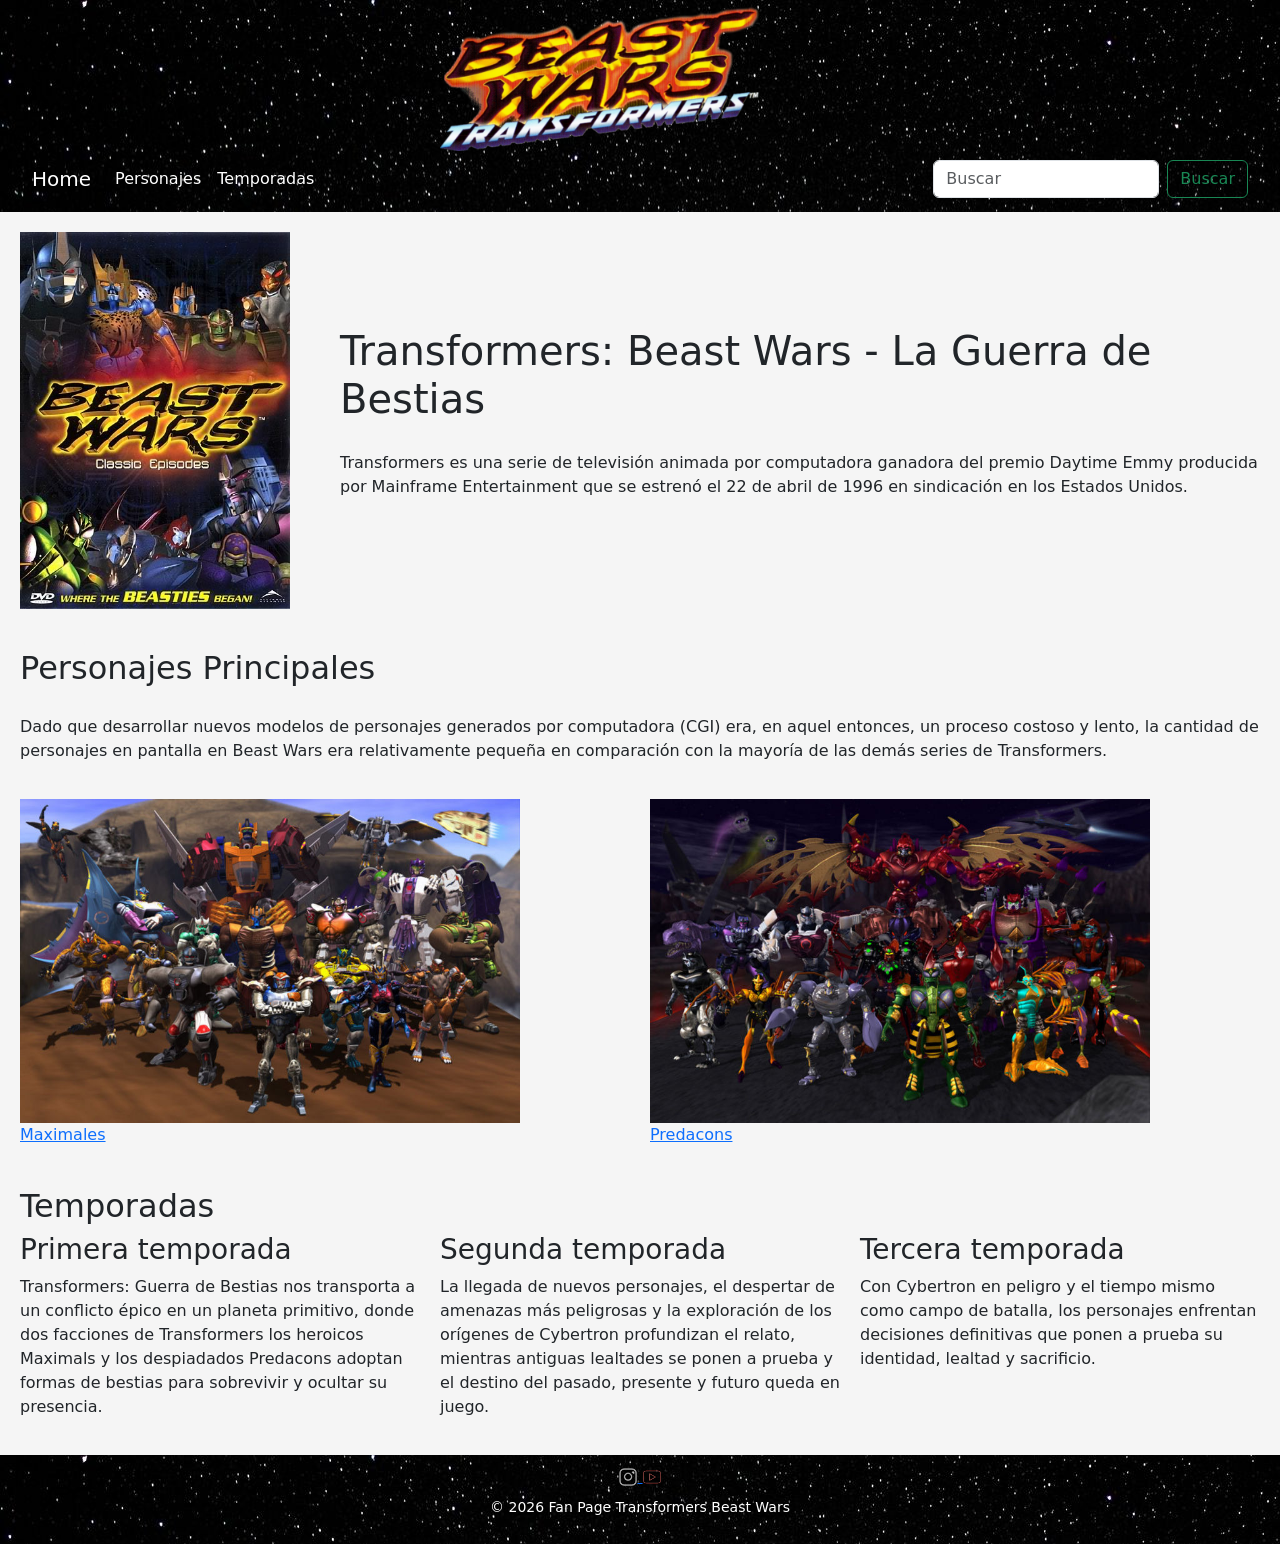
<file: index.html>
<html lang="en">
<head>
    <meta charset="UTF-8">
    <meta name="viewport" content="width=device-width, initial-scale=1.0">
    <title> Transformers BeastWars, Historia, Personaje y Temporadas</title>
    <meta name="descripcion" content="Descubre todo sobre Transformers: Beast Wars. Explora la guerra entre Maximales y Predacons, la historia de la serie y el resumen de sus tres temporadas.">
    <link rel="canonical" href="https://fanpagebeastwars-proyectoaru.free.nf/index.html"/>
    <link href="https://cdn.jsdelivr.net/npm/bootstrap@5.3.8/dist/css/bootstrap.min.css" rel="stylesheet" integrity="sha384-sRIl4kxILFvY47J16cr9ZwB07vP4J8+LH7qKQnuqkuIAvNWLzeN8tE5YBujZqJLB" crossorigin="anonymous">
    <link rel="stylesheet" href="./css/styles.css">
</head>
<body>
    <header>
        <!-- inicia banner principal -->

        <div>
            <a href="./index.html"><img src="./img/400px-BWTFcartoonlogo.png" alt="logo oficial de la serie Transformers BeastWars"></a>
        </div>
        
        <nav class="navbar navbar-expand-lg navbar-dark">
            <div class="container-fluid">
                <a class="navbar-brand text-white" href="#">Home</a>
                <button class="navbar-toggler" type="button" data-bs-toggle="collapse" data-bs-target="#navbarSupportedContent" aria-controls="navbarSupportedContent" aria-expanded="false" aria-label="Toggle navigation">
                    <span class="navbar-toggler-icon"></span>
                </button>
                <div class="collapse navbar-collapse" id="navbarSupportedContent">
                    <ul class="navbar-nav me-auto mb-2 mb-lg-0">
                        <li class="nav-item">
                            <a class="nav-link active text-white" aria-current="page" href="./pages/personajes.html">Personajes</a>
                        </li>
                        <li class="nav-item">
                            <a class="nav-link text-white" href="./pages/temporadas.html">Temporadas</a>
                        </li>
                    </ul>
                    <form class="d-flex" role="search">
                        <input class="form-control me-2" type="search" placeholder="Buscar" aria-label="Search"/>
                        <button class="btn btn-outline-success" type="submit">Buscar</button>
                    </form>
                </div>
            </div>
        </nav>

    </header>

    <main class="container-principal">

    <!-- seccion historia -->

        <section class="seccion-historia">
            <div>
                <img class="img-intro" src="./img/Alliance_Beast_Wars_Vol1_DVD.jpg" alt="Portada del DVD de Transformers BeastWars Guerra de Bestias">
                <div>
                    <h1>Transformers: Beast Wars - La Guerra de Bestias</h1>
                    <p>Transformers es una serie de televisión animada por computadora ganadora del premio Daytime Emmy producida por Mainframe Entertainment que se estrenó el 22 de abril de 1996 en sindicación en los Estados Unidos. </p>
                </div>
            </div>
        </section>

    <!-- seccion personajes -->

        <section class="seccion-personajes">
            <h2>Personajes Principales</h2>
            <p>Dado que desarrollar nuevos modelos de personajes generados por computadora (CGI) era, en aquel entonces, un proceso costoso y lento, la cantidad de personajes en pantalla en Beast Wars era relativamente pequeña en comparación con la mayoría de las demás series de Transformers.</p>
            
            <div> 
                <div>
                    <a href="./pages/personajes.html"><img class="faccion" src="./img/800px-BW_Maximals.jpg" alt="emblema y equipo Maximal">Maximales</a>
                </div>
                <div>
                    <a href="./pages/personajes.html"><img class="faccion" src="./img/800px-BW_Predacons.jpg" alt="emblema y equipo Predacon">Predacons</a>
                </div>
            </div>
        </section>

    <!-- seccion temporadas -->

        <section class="seccion-temporadas">
            <h2>Temporadas</h2>
            <div class="grid-temporadas">
                <article>
                    <h3>Primera temporada</h3>
                    <p> Transformers: Guerra de Bestias nos transporta a un conflicto épico en un planeta primitivo, donde dos facciones de Transformers los heroicos Maximals y los despiadados Predacons adoptan formas de bestias para sobrevivir y ocultar su presencia.</p>
                </article>
                <article>
                    <h3>Segunda temporada</h3>
                    <p> La llegada de nuevos personajes, el despertar de amenazas más peligrosas y la exploración de los orígenes de Cybertron profundizan el relato, mientras antiguas lealtades se ponen a prueba y el destino del pasado, presente y futuro queda en juego.</p>
                </article>
                <article>
                    <h3>Tercera temporada</h3>
                    <p> Con Cybertron en peligro y el tiempo mismo como campo de batalla, los personajes enfrentan decisiones definitivas que ponen a prueba su identidad, lealtad y sacrificio.</p>
                </article>
            </div>
        </section>
    </main>
    <footer>

        <!--inicio redes-sociales -->

        <a  href="" >
            <img class="redes-sociales" src="./img/insta-lineablanca..ico" alt="Instagram">
        </a>

        <a  href="">
            <img class="redes-sociales" src="./img/yt-linea-roja.ico" alt="Youtube">
        </a>
        <p class="mt-2"><small>&copy; 2026 Fan Page Transformers Beast Wars</small></p>
    </footer>
    </footer>
    <!-- js -->
    <script src="https://cdn.jsdelivr.net/npm/bootstrap@5.3.8/dist/js/bootstrap.bundle.min.js" integrity="sha384-FKyoEForCGlyvwx9Hj09JcYn3nv7wiPVlz7YYwJrWVcXK/BmnVDxM+D2scQbITxI" crossorigin="anonymous"></script>
</body>
</html>
</file>
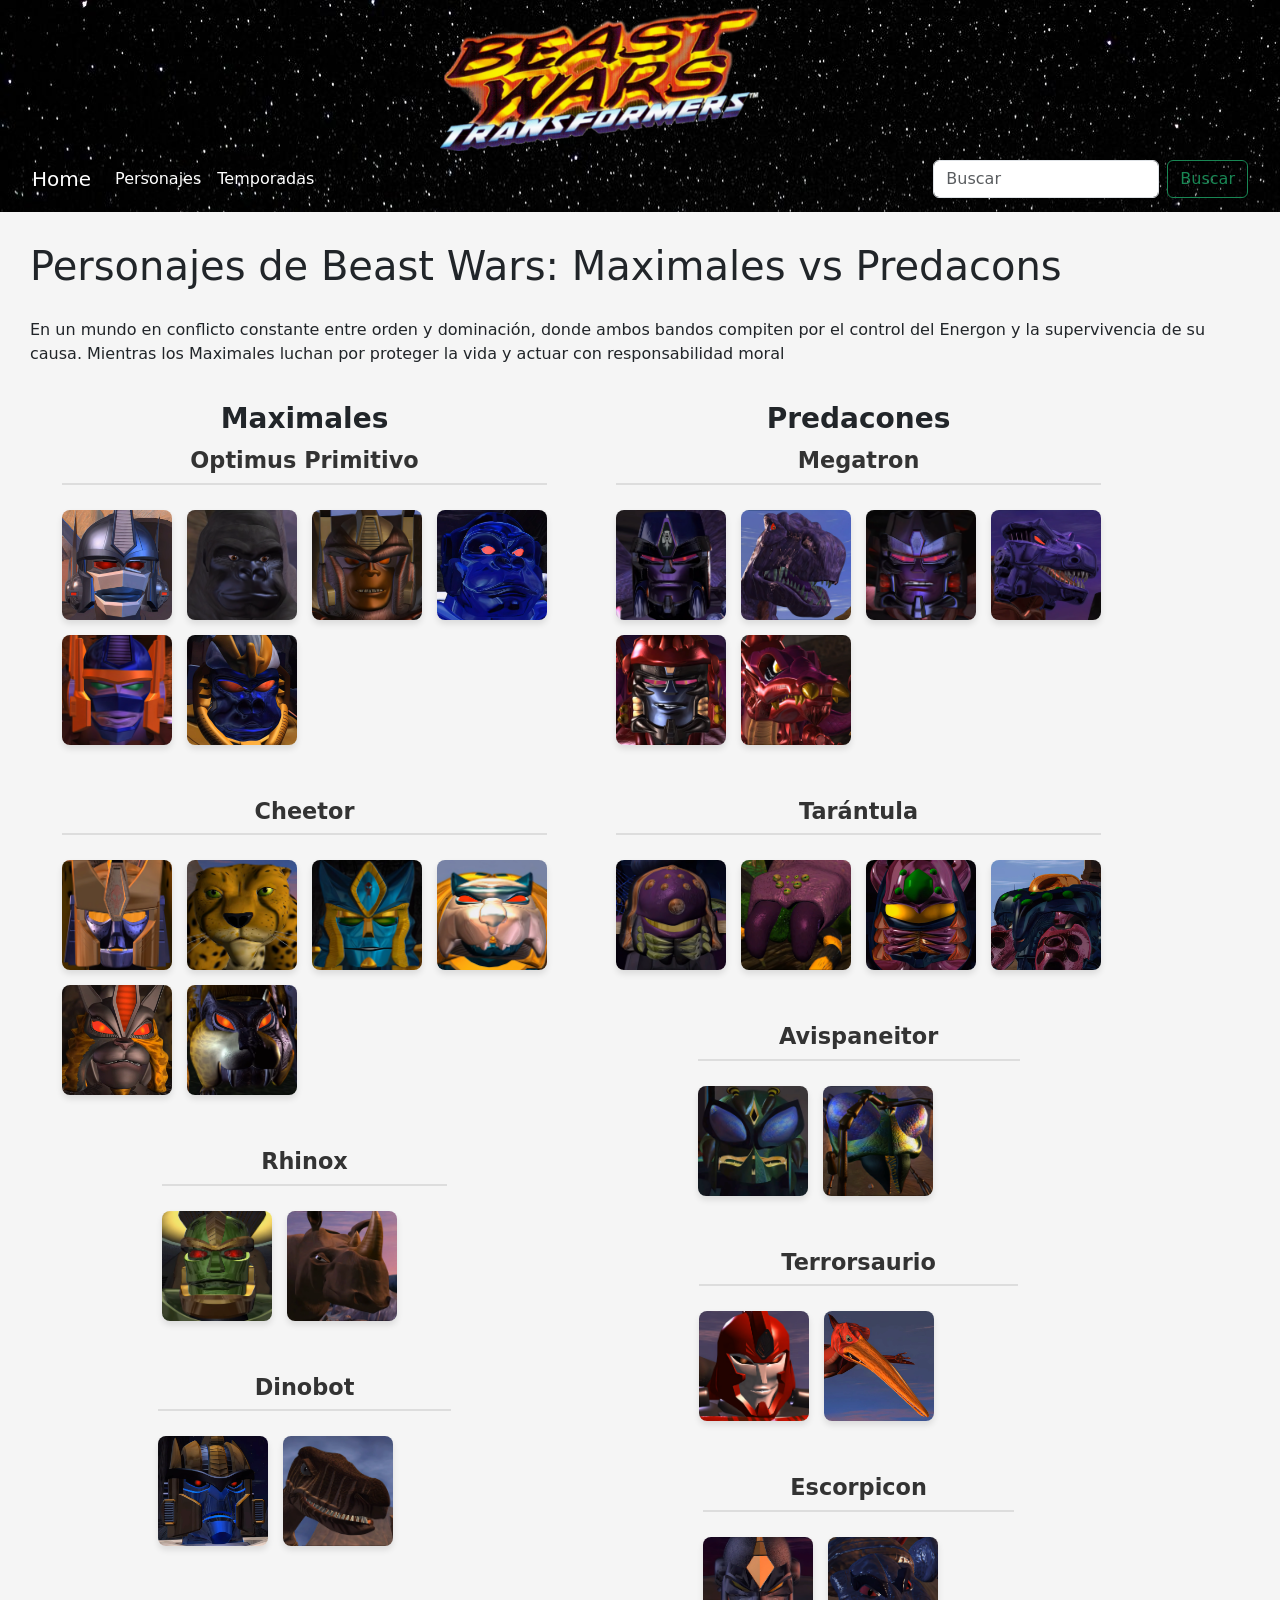
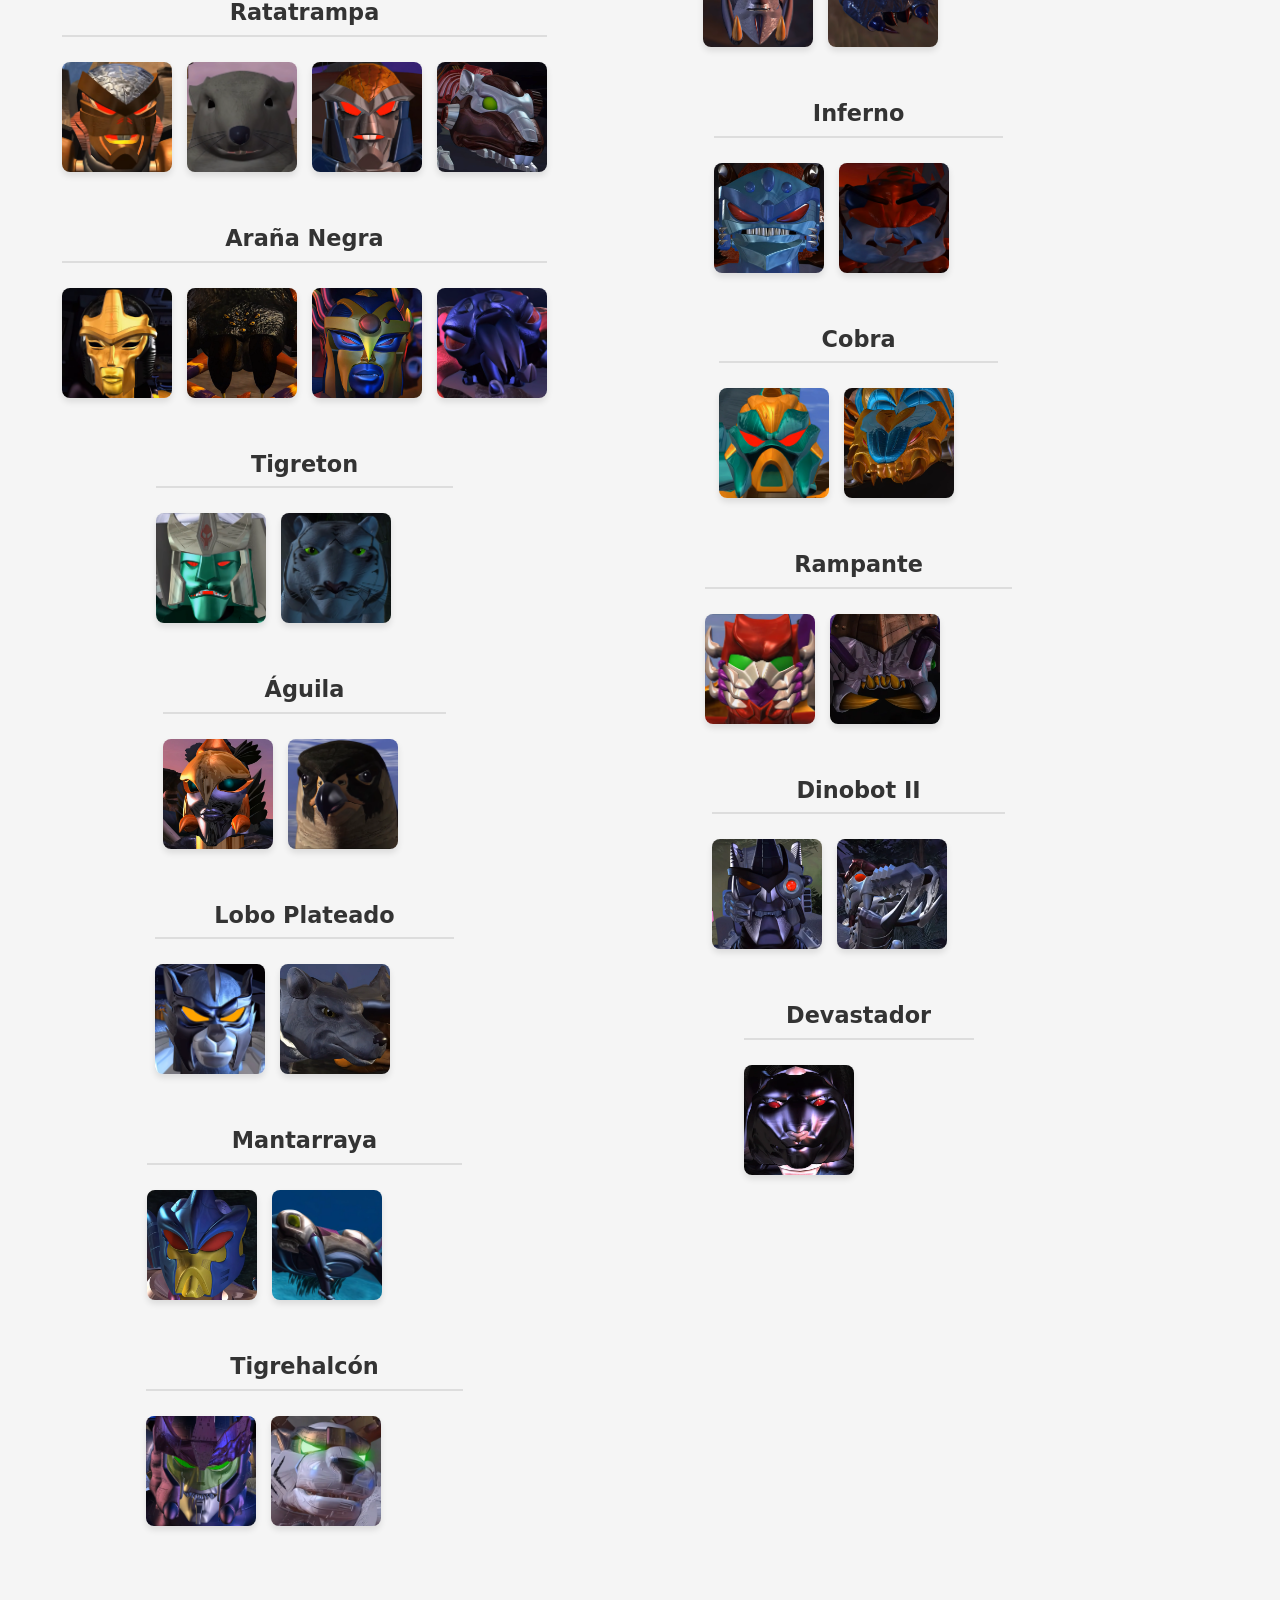
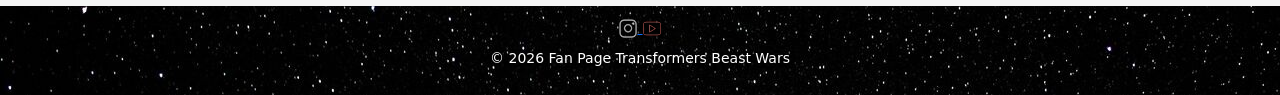
<file: pages/personajes.html>
<html lang="en">
<head>
    <meta charset="UTF-8">
    <meta name="viewport" content="width=device-width, initial-scale=1.0">
    <title> Personajes de Beast Wars | Maximales y Predacons - Guía Completas</title>
    <meta name="description" content="Conoce a todos los personajes de Transformers: Beast Wars. Detalles y formas de Optimus Primitivo, Megatron, Cheetor y más. ¡Descubre sus modos bestia y transmetal!">
    <link rel="canonical" href="https://fanpagebeastwars-proyectoaru.free.nf/pages/personajes.html" />
    <link href="https://cdn.jsdelivr.net/npm/bootstrap@5.3.8/dist/css/bootstrap.min.css" rel="stylesheet" integrity="sha384-sRIl4kxILFvY47J16cr9ZwB07vP4J8+LH7qKQnuqkuIAvNWLzeN8tE5YBujZqJLB" crossorigin="anonymous">
    <link rel="stylesheet" href="../css/styles.css">
</head>
<body>
    <header>
        <!-- inicia banner principal -->
         <div>
            <a href="../index.html"><img class="logo" src="../img/400px-BWTFcartoonlogo.png" alt="logo oficial de la serie Transformers BeastWars"></a>
         </div>
            <nav class="navbar navbar-expand-lg navbar-dark">
                <div class="container-fluid">
                    <a class="navbar-brand text-white" href="../index.html">Home</a>
                    <button class="navbar-toggler" type="button" data-bs-toggle="collapse" data-bs-target="#navbarSupportedContent" aria-controls="navbarSupportedContent" aria-expanded="false" aria-label="Toggle navigation">
                        <span class="navbar-toggler-icon"></span>
                    </button>
                    <div class="collapse navbar-collapse" id="navbarSupportedContent">
                        <ul class="navbar-nav me-auto mb-2 mb-lg-0">
                            <li class="nav-item">
                                <a class="nav-link active text-white" aria-current="page" href="#">Personajes</a>
                            </li>
                            <li class="nav-item">
                                <a class="nav-link text-white" href="../pages/temporadas.html">Temporadas</a>
                            </li>
                        </ul>
                        <form class="d-flex" role="search">
                            <input class="form-control me-2" type="search" placeholder="Buscar" aria-label="Search"/>
                            <button class="btn btn-outline-success" type="submit">Buscar</button>
                        </form>
                    </div>
                </div>
            </nav>

    </header>
    <main>

        <!-- inicia seccion personajes -->

         <!-- explicacion -->

        <section class="seccion-personajes">

            <h1>
                Personajes de Beast Wars: Maximales vs Predacons
            </h1>
            <p>
                En un mundo en conflicto constante entre orden y dominación, donde ambos bandos compiten por el control del Energon y la supervivencia de su causa. Mientras los Maximales luchan por proteger la vida y actuar con responsabilidad moral
            </p>

            <!--inicio lista Maximales -->
                <div class="contenedor-facciones">
                    <div class="f-maximal">
                        <h3>
                            <strong>Maximales</strong>   
                        </h3>
                             <ul>
                                <li><strong>Optimus Primitivo</strong>
                                    <div class="contenedor-efecto"><img src="../img/Optimus_Primitivo1-TransformersBW.webp" alt="Optimus Primitivo Modo Robot"><span class="capa-texto">Modo Robot</span></div>
                                    <div class="contenedor-efecto"><img src="../img/Optimus_Primitivo2-TransformersBW.webp" alt="Optimus Primitivo Modo Bestia"><span class="capa-texto">Modo Bestia</span></div>
                                    <div class="contenedor-efecto"><img src="../img/Optimus_Primitivo3-TransformersBW.webp" alt="Optimus Primitivo Transmetal Modo Robot"><span class="capa-texto">Transmetal</span></div>
                                    <div class="contenedor-efecto"><img src="../img/Optimus_Primitivo4-TransformersBW.webp" alt="Optimus Primitivo Transmetal Modo Bestia"><span class="capa-texto">Bestia Transmetal</span></div>
                                    <div class="contenedor-efecto"><img src="../img/Optimus_Primitivo5-TransformersBW.webp" alt="Optimus Primitivo Transmetal 2 Modo Robot"><span class="capa-texto">Optimal Optimus</span></div>
                                    <div class="contenedor-efecto"><img src="../img/Optimus_Primitivo6-TransformersBW.webp" alt="Optimus Primitivo Transmetal 2 Modo Bestia"><span class="capa-texto">Modo Vehículo</span></div>
                                </li> 
                                <li><strong>Cheetor</strong>
                                    <div class="contenedor-efecto"><img src="../img/Chitor1-TransformersBW.webp" alt="Cheetor Modo Robot"><span class="capa-texto">Modo Robot</span></div>
                                    <div class="contenedor-efecto"><img src="../img/Chitor2-TransformersBW.webp" alt="Cheetor Modo Bestia"><span class="capa-texto">Modo Bestia</span></div>
                                    <div class="contenedor-efecto"><img src="../img/Chitor3-TransformersBW.webp" alt="Cheetor Transmetal Modo Robot"><span class="capa-texto">Transmetal</span></div>
                                    <div class="contenedor-efecto"><img src="../img/Chitor4-TransformersBW.webp" alt="Cheetor Transmetal Modo Bestia"><span class="capa-texto">Bestia Transmetal</span></div>
                                    <div class="contenedor-efecto"><img src="../img/Chitor5-TransformersBW.webp" alt="Cheetor Transmetal 2 Modo Robot "><span class="capa-texto">Transmetal 2</span></div>
                                    <div class="contenedor-efecto"><img src="../img/Chitor6-TransformersBW.webp" alt="Cheetor Transmetal 2 Modo Bestia"><span class="capa-texto">Bestia Transmetal 2</span></div>
                                </li>
                                <li><strong>Rhinox</strong>
                                    <div class="contenedor-efecto"><img src="../img/Rinox1-TransformersBW.webp" alt="Rhinox Modo Robot"><span class="capa-texto">Modo Robot</span></div>
                                    <div class="contenedor-efecto"><img src="../img/Rinox2-TransformersBW.webp" alt="Rhinox Modo Bestia"><span class="capa-texto">Modo Bestia</span></div>
                                </li>
                                <li><strong>Dinobot</strong>
                                    <div class="contenedor-efecto"><img src="../img/Dinobot1-TransformersBW.webp" alt="Dinobot Modo Robot"><span class="capa-texto">Modo Robot</span></div>
                                    <div class="contenedor-efecto"><img src="../img/Dinobot2-TransformersBW.webp" alt="Dinobot Modo Bestia"><span class="capa-texto">Modo Bestia</span></div>
                                </li>
                                <li><strong>Ratatrampa</strong>
                                    <div class="contenedor-efecto"><img src="../img/Ratatrampa1-TransformersBW.webp" alt="Ratatrampa Modo Robot"><span class="capa-texto">Modo Robot</span></div>
                                    <div class="contenedor-efecto"><img src="../img/Ratatrampa2-TransformersBW.webp" alt="Ratatrampa Modo Bestia"><span class="capa-texto">Modo Bestia</span></div>
                                    <div class="contenedor-efecto"><img src="../img/Ratatrampa3-TransformersBW.webp" alt="Ratatrampa Transmetal Modo Robot"><span class="capa-texto">Transmetal</span></div>
                                    <div class="contenedor-efecto"><img src="../img/Ratatrampa4-TransformersBW.webp" alt="Ratatrampa Transmetal Modo Bestia"><span class="capa-texto">Bestia Transmetal</span></div>
                                </li>
                                <li><strong>Araña Negra</strong>
                                    <div class="contenedor-efecto"><img src="../img/Ara_a_Negra1-TransformersBW.webp" alt="Araña Negra Modo Robot"><span class="capa-texto">Modo Robot</span></div>
                                    <div class="contenedor-efecto"><img src="../img/Ara_a_Negra2-TransformersBW.webp" alt="Araña Negra Modo Bestia"><span class="capa-texto">Modo Bestia</span></div>
                                    <div class="contenedor-efecto"><img src="../img/Ara_a_Negra3-TransformersBW.webp" alt="Araña Negra Transmetal Modo Robot"><span class="capa-texto">Transmetal 2</span></div>
                                    <div class="contenedor-efecto"><img src="../img/Ara_a_Negra4-TransformersBW.webp" alt="Araña Negra Transmetal Modo Bestia"><span class="capa-texto">Bestia Transmetal 2</span></div>
                                </li>
                                <li><strong>Tigreton</strong>
                                    <div class="contenedor-efecto"><img src="../img/Tigreton1-TransformersBW.webp" alt="Tigreton Modo Robot"><span class="capa-texto">Modo Robot</span></div>
                                    <div class="contenedor-efecto"><img src="../img/Tigreton2-TransformersBW.webp" alt="Tigreton Modo Bestia"><span class="capa-texto">Modo Bestia</span></div>
                                </li>
                                <li><strong>Águila</strong>
                                    <div class="contenedor-efecto"><img src="../img/guila1-TransformersBW.webp" alt="Aguila Modo Robot"><span class="capa-texto">Modo Robot</span></div>
                                    <div class="contenedor-efecto"><img src="../img/guila2-TransformersBW.webp" alt="Aguila Modo Bestia"><span class="capa-texto">Modo Bestia</span></div>
                                </li>
                                <li><strong>Lobo Plateado</strong>
                                    <div class="contenedor-efecto"><img src="../img/Lobo_Plateado1-TransformersBW.webp" alt="Lobo Plateado Modo Robot"><span class="capa-texto">Modo Robot</span></div>
                                    <div class="contenedor-efecto"><img src="../img/Lobo_Plateado2-TransformersBW.webp" alt="Lobo Plateado Modo Bestia"><span class="capa-texto">Modo Bestia</span></div>
                                </li>
                                <li><strong>Mantarraya</strong>
                                    <div class="contenedor-efecto"><img src="../img/Mantarraya1-TransformersBW.webp" alt="Mantarraya Modo Robot"><span class="capa-texto">Modo Robot</span></div>
                                    <div class="contenedor-efecto"><img src="../img/Mantarraya2-TransformersBW.webp" alt="Mantarraya Modo Bestia"><span class="capa-texto">Modo Bestia</span></div>
                                </li>
                                <li><strong>Tigrehalcón</strong>
                                    <div class="contenedor-efecto"><img src="../img/Tigrehalc_n1-TransformersBW.webp" alt="Tigrehalcón Modo Robot"><span class="capa-texto">Modo Robot</span></div>
                                    <div class="contenedor-efecto"><img src="../img/Tigrehalc_n2-TransformersBW.webp" alt="Tigrehalcón Modo Bestia"><span class="capa-texto">Modo Bestia</span></div>
                                </li>
                            </ul>
                        </div>

                        <div class="f-predacon">
                            <h3><strong>Predacones</strong></h3>
                            <ul>
                                <li><strong>Megatron</strong>
                                    <div class="contenedor-efecto"><img src="../img/Megatron1-TransformersBW.webp" alt="Megatron Modo Robot"><span class="capa-texto">Modo Robot</span></div>
                                    <div class="contenedor-efecto"><img src="../img/Megatron2-TransformersBW.webp" alt="Megatron Modo Bestia"><span class="capa-texto">Modo Bestia</span></div>
                                    <div class="contenedor-efecto"><img src="../img/Megatron3-TransformersBW.webp" alt="Megatron Transmetal Modo Robot"><span class="capa-texto">Transmetal</span></div>
                                    <div class="contenedor-efecto"><img src="../img/Megatron4-TransformersBW.webp" alt="Megratron  Transmetal Modo Bestia"><span class="capa-texto">Bestia Transmetal</span></div>
                                    <div class="contenedor-efecto"><img src="../img/Megatron5-TransformersBW.webp" alt="Megatron  Transmetal 2 Modo Robot"><span class="capa-texto">Transmetal 2</span></div>
                                    <div class="contenedor-efecto"><img src="../img/Megatron6-TransformersBW.webp" alt="Megatron Transmetal 2 Modo Bestia"><span class="capa-texto">Modo Dragón</span></div> 
                                </li>
                                <li><strong>Tarántula</strong>
                                    <div class="contenedor-efecto"><img src="../img/Tar_ntula1-TransformersBW.webp" alt="Tarantula Modo Robot"><span class="capa-texto">Modo Robot</span></div>
                                    <div class="contenedor-efecto"><img src="../img/Tar_ntula2-TransformersBW.webp" alt="Tarantula Modo Bestia"><span class="capa-texto">Modo Bestia</span></div>
                                    <div class="contenedor-efecto"><img src="../img/Tar_ntula3-TransformersBW.webp" alt="Tarantula Transmetal Modo Robot"><span class="capa-texto">Transmetal</span></div>
                                    <div class="contenedor-efecto"><img src="../img/Tar_ntula4-TransformersBW.webp" alt="Tarantula Transmetal Modo Bestia"><span class="capa-texto">Bestia Transmetal</span></div>
                                </li>
                                <li><strong>Avispaneitor</strong>
                                    <div class="contenedor-efecto"><img src="../img/Avispaneitor1-TransformersBW.webp" alt="Avispaneitor Modo Robot"><span class="capa-texto">Modo Robot</span></div>
                                    <div class="contenedor-efecto"><img src="../img/Avispaneitor2-TransformersBW.webp" alt="Avispaneitor Modo Bestia"><span class="capa-texto">Modo Avispa</span></div>
                                </li>
                                <li><strong>Terrorsaurio</strong>
                                    <div class="contenedor-efecto"><img src="../img/Terrorsaurio1-TransformersBW.webp" alt="Terrorsaurio Modo Robot"><span class="capa-texto">Modo Robot</span></div>
                                    <div class="contenedor-efecto"><img src="../img/Terrorsaurio2-TransformersBW.webp" alt="Terrorsaurio Modo Bestia"><span class="capa-texto">Modo Bestia</span></div>
                                </li>
                                <li><strong>Escorpicon</strong>
                                    <div class="contenedor-efecto"><img src="../img/Escorpicon1-TransformersBW.webp" alt="Escorpicon Modo Robot"><span class="capa-texto">Modo Robot</span></div>
                                    <div class="contenedor-efecto"><img src="../img/Escorpicon2-TransformersBW.webp" alt="Escorpicon Modo Bestia"><span class="capa-texto">Modo Bestia</span></div>
                                </li>
                                <li><strong>Inferno</strong>
                                    <div class="contenedor-efecto"><img src="../img/Infierno1-TransformersBW.webp" alt="Inferno Modo Robot"><span class="capa-texto">Modo Robot</span></div>
                                    <div class="contenedor-efecto"><img src="../img/Infierno2-TransformersBW.webp" alt="Inferno Modo Bestia"><span class="capa-texto">Modo Bestia</span></div>
                                </li>
                                <li><strong>Cobra</strong>
                                    <div class="contenedor-efecto"><img src="../img/Cobra1-TransformersBW.webp" alt="Cobra Modo Robot"><span class="capa-texto">Modo Robot</span></div>
                                    <div class="contenedor-efecto"><img src="../img/Cobra2-TransformersBW.webp" alt="Cobra Modo Bestia"><span class="capa-texto">Modo Bestia</span></div>
                                </li>
                                <li><strong>Rampante</strong>
                                    <div class="contenedor-efecto"><img src="../img/Rampante1-TransformersBW.webp" alt="Rampante Modo Robot"><span class="capa-texto">Modo Robot</span></div>
                                    <div class="contenedor-efecto"><img src="../img/Rampante2-TransformersBW.webp" alt="Rampante Modo Bestia"><span class="capa-texto">Modo Bestia</span></div>
                                </li>
                                <li><strong>Dinobot II</strong>
                                    <div class="contenedor-efecto"><img src="../img/T2Dinobot1-TransformersBW.webp" alt="Dinobot 2 Modo Robot"><span class="capa-texto">Modo Robot</span></div>
                                    <div class="contenedor-efecto"><img src="../img/T2Dinobot2-TransformersBW.webp" alt="Dinobot 2 Modo Bestia"><span class="capa-texto">Modo Bestia</span></div>    
                                </li>
                                <li><strong>Devastador</strong>
                                    <div class="contenedor-efecto"><img src="../img/Devastador-TransformersBW.webp" alt="Debastador BeastWars"><span class="capa-texto">Modo Robot</span></div>
                                </li>
                            </ul>
                        </div>  
                </div>
        </section>

    </main>
    <footer>
        <!--inicio redes-sociales -->
        <a  href="" >
            <img class="redes-sociales" src="../img/insta-lineablanca..ico" alt="Instagram">
        </a>
        <a  href="">
            <img class="redes-sociales" src="../img/yt-linea-roja.ico" alt="Youtube">
        </a>
        <p class="mt-2"><small>&copy; 2026 Fan Page Transformers Beast Wars</small></p>
    </footer>
    </footer>
    <!-- js -->
    <script src="https://cdn.jsdelivr.net/npm/bootstrap@5.3.8/dist/js/bootstrap.bundle.min.js" integrity="sha384-FKyoEForCGlyvwx9Hj09JcYn3nv7wiPVlz7YYwJrWVcXK/BmnVDxM+D2scQbITxI" crossorigin="anonymous"></script>
</body>
</html>
</file>
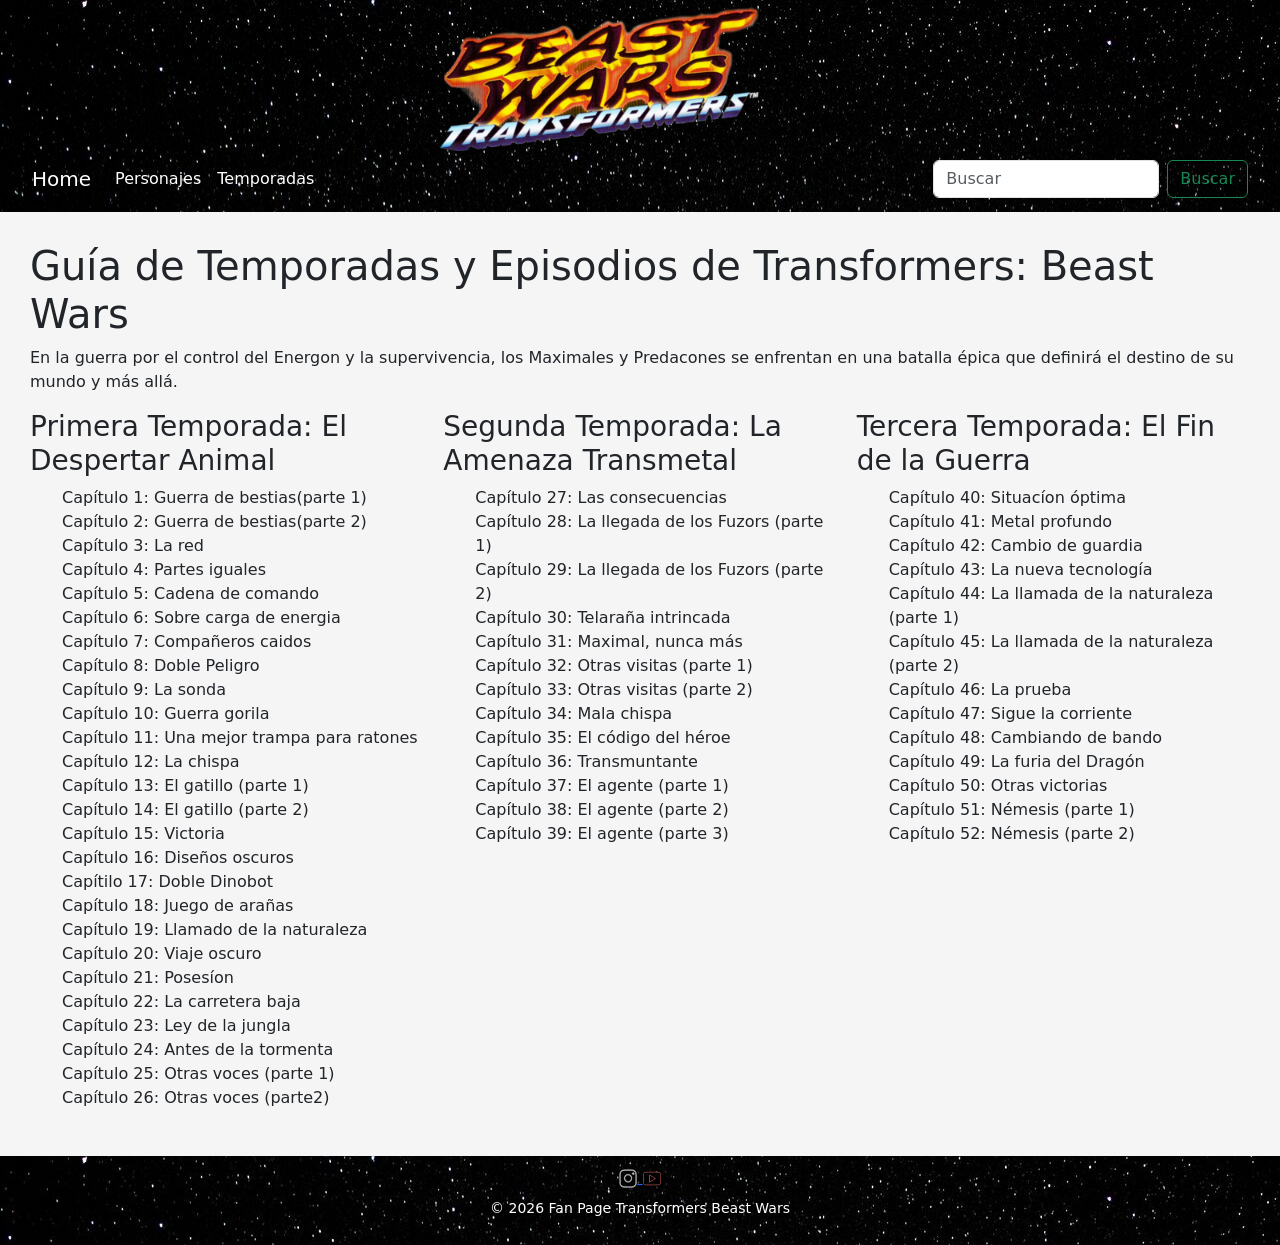
<file: pages/temporadas.html>
<html lang="en">
<head>
    <meta charset="UTF-8">
    <meta name="viewport" content="width=device-width, initial-scale=1.0">
    <title> Temporadas y Lista de Capítulos de Beast Wars | Guía Completa</title>
    <meta name="description" content="Consulta la lista completa de capítulos de Transformers: Beast Wars">
    <link rel="canonical" href="https://fanpagebeastwars-proyectoaru.free.nf/pages/temporadas.html" /> 
    <link href="https://cdn.jsdelivr.net/npm/bootstrap@5.3.8/dist/css/bootstrap.min.css" rel="stylesheet" integrity="sha384-sRIl4kxILFvY47J16cr9ZwB07vP4J8+LH7qKQnuqkuIAvNWLzeN8tE5YBujZqJLB" crossorigin="anonymous">
    <link rel="stylesheet" href="../css/styles.css">
</head>
<body>
    <header>
        <!-- inicia banner principal -->
        
        <div>
            <a href="../index.html"><img class="logo" src="../img/400px-BWTFcartoonlogo.png" alt="logo oficial de la serie Transformers BeastWars"></a>
        </div>
            <nav class="navbar navbar-expand-lg navbar-dark">
                <div class="container-fluid">
                    <a class="navbar-brand text-white" href="../index.html">Home</a>
                    <button class="navbar-toggler" type="button" data-bs-toggle="collapse" data-bs-target="#navbarSupportedContent" aria-controls="navbarSupportedContent" aria-expanded="false" aria-label="Toggle navigation">
                        <span class="navbar-toggler-icon"></span>
                    </button>
                    <div class="collapse navbar-collapse" id="navbarSupportedContent">
                        <ul class="navbar-nav me-auto mb-2 mb-lg-0">
                            <li class="nav-item">
                                <a class="nav-link active text-white" aria-current="page" href="../pages/personajes.html">Personajes</a>
                            </li>
                            <li class="nav-item">
                                <a class="nav-link text-white" href="#">Temporadas</a>
                            </li>
                        </ul>
                        <form class="d-flex" role="search">
                            <input class="form-control me-2" type="search" placeholder="Buscar" aria-label="Search"/>
                            <button class="btn btn-outline-success" type="submit">Buscar</button>
                        </form>
                    </div>
                </div>
            </nav>
    </header>
    <main>
        <section class="seccion-temporadas">

        <!-- inicio la seccion introductoria-->

            <h1>
                Guía de Temporadas y Episodios de Transformers: Beast Wars
            </h1>
            <p>
                En la guerra por el control del Energon y la supervivencia, los Maximales y Predacones se enfrentan en una batalla épica que definirá el destino de su mundo y más allá.
            </p>
            <div class="grid-temporadas"> 
                <article><!-- inicio la seccion primera temporada-->
                    <h3>
                        Primera Temporada: El Despertar Animal 
                    </h3>
                        <ul>
                            <li>Capítulo 1: Guerra de bestias(parte 1)</li>
                            <li>Capítulo 2: Guerra de bestias(parte 2)</li>
                            <li>Capítulo 3: La red</li>
                            <li>Capítulo 4: Partes iguales</li>
                            <li>Capítulo 5: Cadena de comando</li>
                            <li>Capítulo 6: Sobre carga de energia</li>
                            <li>Capítulo 7: Compañeros caidos</li>
                            <li>Capítulo 8: Doble Peligro</li>
                            <li>Capítulo 9: La sonda</li>
                            <li>Capítulo 10: Guerra gorila</li>
                            <li>Capítulo 11: Una mejor trampa para ratones</li>
                            <li>Capítulo 12: La chispa</li>
                            <li>Capítulo 13: El gatillo (parte 1)</li>
                            <li>Capítulo 14: El gatillo (parte 2)</li>
                            <li>Capítulo 15: Victoria</li>
                            <li>Capítulo 16: Diseños oscuros</li>
                            <li>Capítilo 17: Doble Dinobot</li>
                            <li>Capítulo 18: Juego de arañas</li>
                            <li>Capítulo 19: Llamado de la naturaleza</li>
                            <li>Capítulo 20: Viaje oscuro</li>
                            <li>Capítulo 21: Posesíon</li>
                            <li>Capítulo 22: La carretera baja</li>
                            <li>Capítulo 23: Ley de la jungla</li>
                            <li>Capítulo 24: Antes de la tormenta</li>
                            <li>Capítulo 25: Otras voces (parte 1)</li>
                            <li>Capítulo 26: Otras voces (parte2)</li>
                        </ul>
                </article>
                
                <article><!-- inicio la seccion segunda temporada--> 
                    <h3>
                        Segunda Temporada: La Amenaza Transmetal
                    </h3>
                        <ul>
                            <li>Capítulo 27: Las consecuencias</li>
                            <li>Capítulo 28: La llegada de los Fuzors (parte 1)</li>
                            <li>Capítulo 29: La llegada de los Fuzors (parte 2)</li>
                            <li>Capítulo 30: Telaraña intrincada</li>
                            <li>Capítulo 31: Maximal, nunca más</li>
                            <li>Capítulo 32: Otras visitas (parte 1)</li>
                            <li>Capítulo 33: Otras visitas (parte 2)</li>
                            <li>Capítulo 34: Mala chispa</li>
                            <li>Capítulo 35: El código del héroe</li>
                            <li>Capítulo 36: Transmuntante</li>
                            <li>Capítulo 37: El agente (parte 1)</li>
                            <li>Capítulo 38: El agente (parte 2)</li>
                            <li>Capítulo 39: El agente (parte 3)</li>
                        </ul>
                </article> 

                <article><!-- inicio la seccion tercera temporada-->
                    <h3>
                        Tercera Temporada: El Fin de la Guerra   
                    </h3>
                        <ul>
                            <li>Capítulo 40: Situacíon óptima</li>
                            <li>Capítulo 41: Metal profundo</li>
                            <li>Capítulo 42: Cambio de guardia</li>
                            <li>Capítulo 43: La nueva tecnología</li>
                            <li>Capítulo 44: La llamada de la naturaleza (parte 1)</li>
                            <li>Capítulo 45: La llamada de la naturaleza (parte 2)</li>
                            <li>Capítulo 46: La prueba</li>
                            <li>Capítulo 47: Sigue la corriente</li>
                            <li>Capítulo 48: Cambiando de bando</li>
                            <li>Capítulo 49: La furia del Dragón</li>
                            <li>Capítulo 50: Otras victorias</li>
                            <li>Capítulo 51: Némesis (parte 1)</li>   
                            <li>Capítulo 52: Némesis (parte 2)</li> 
                        </ul>
                </article>
            </div>
        </section>
    </main>
    <footer>
        <!--inicio redes-sociales -->
        <a  href="" >
            <img class="redes-sociales" src="../img/insta-lineablanca..ico" alt="Instagram">
        </a>
        <a  href="">
            <img class="redes-sociales" src="../img/yt-linea-roja.ico" alt="Youtube">
        </a>
        <p class="mt-2"><small>&copy; 2026 Fan Page Transformers Beast Wars</small></p>
    </footer>
    </footer>
    <!-- js -->
    <script src="https://cdn.jsdelivr.net/npm/bootstrap@5.3.8/dist/js/bootstrap.bundle.min.js" integrity="sha384-FKyoEForCGlyvwx9Hj09JcYn3nv7wiPVlz7YYwJrWVcXK/BmnVDxM+D2scQbITxI" crossorigin="anonymous"></script>
</body>
</html>
</file>
<file: css/styles.css>
/*reset*/
* {
  margin: 0;
  padding: 0;
  box-sizing: border-box;
}

/*header*/
header {
  background-image: url(../img/img-fondo.jpg);
  padding: 5px;
}
header div {
  display: flex;
  justify-content: center;
  align-items: center;
}
header a img {
  width: 80%;
}
header .navbar {
  margin-left: 15px;
  margin-right: 15px;
}

/*main*/
main {
  background-color: whitesmoke;
  gap: none;
  padding: 30px;
  margin: none;
}

/*grid*/
.container-principal {
  display: grid;
  grid-template-columns: 1fr;
  grid-template-rows: none;
  gap: 40px;
  padding: 20px;
  margin: none;
}

/*historia*/
.seccion-historia div {
  display: grid;
  grid-template-columns: 300px 1fr;
  grid-template-rows: none;
  gap: 20px;
  align-items: center;
}

.seccion-historia h1, .seccion-historia p {
  grid-column: 1/-1;
}

/*personajes home*/
.seccion-personajes h2, .seccion-personajes p {
  grid-column: 1/-1;
}

.seccion-personajes {
  display: grid;
  gap: 20px;
}

.seccion-personajes .f-maximal, .seccion-personajes .f-predacon {
  display: inline-block;
  width: 45%;
  text-align: center;
}

.seccion-personajes div:has(.faccion) {
  display: grid;
  grid-template-columns: 1fr 1fr;
  grid-template-rows: none;
  gap: 20px;
}

/* estilo img intro home  */
.img-intro {
  width: 90%;
}

/* estilo img facciones home */
.faccion {
  width: 500px;
}

/*estilo facciones*/
.contenedor-facciones ul {
  list-style: none;
  display: flex;
  justify-content: center;
  align-items: center;
  flex-direction: column;
}

/* separacion personajes maximal / predacon*/
/* estlio general  */
.f-maximal ul, .f-predacon ul {
  list-style: none;
  gap: none;
  padding: 0;
  margin: 0;
}

/*grid personajes*/
.f-maximal ul li, .f-predacon ul li {
  margin-bottom: 50px;
  display: grid;
  grid-template-columns: repeat(4 1fr);
  grid-template-rows: auto auto;
  gap: 15px;
  align-items: start;
}
.f-maximal ul li strong, .f-predacon ul li strong {
  grid-column: 1/5;
  font-size: 1.4rem;
  margin-bottom: 10px;
  color: #333;
  border-bottom: 2px solid #ddd;
  padding-bottom: 5px;
}

/* efectos*/
.contenedor-efecto {
  position: relative;
  width: 100%;
  height: 110px;
  overflow: hidden;
  border-radius: 8px;
  box-shadow: 0 4px 6px rgba(0, 0, 0, 0.1);
}

.contenedor-efecto img {
  width: 100%;
  height: 100%;
  object-fit: cover;
  display: block;
  transition: transform 0.4s ease;
}

/*textos*/
.capa-texto {
  position: absolute;
  top: 0;
  left: 0;
  width: 100%;
  height: 100%;
  display: flex;
  align-items: center;
  justify-content: center;
  text-align: center;
  padding: 10px;
  font-size: 0.75rem;
  font-weight: bold;
  color: white;
  text-transform: uppercase;
  opacity: 0;
  transition: opacity 0.3s ease;
}

/* Color Verde para Maximales */
.f-maximal .capa-texto {
  background: rgba(46, 204, 113, 0.8);
}

/* Color Rojo para Predacons */
.f-predacon .capa-texto {
  background: rgba(192, 57, 43, 0.8);
}

/*  efectos de hover */
.contenedor-efecto:hover .capa-texto {
  opacity: 1;
}
.contenedor-efecto:hover .img {
  transform: scale(1.1);
}

/*temporadas*/
article ul {
  list-style: none;
}

.seccion-temporadas h1 {
  grid-column: 1/-1;
}
.seccion-temporadas div {
  display: grid;
  grid-template-columns: repeat(3, 1fr);
  grid-template-rows: none;
  gap: 20px;
  align-items: start;
}

/*footer*/
footer {
  background-image: url(../img/img-fondo.jpg);
  padding: 10px;
  text-align: center;
}
footer p {
  color: white;
}

/* estilos redes-sociales */
.redes-sociales {
  width: 1.5%;
  list-style: none;
}

/*MQ*/
/*mobile*/
@media (max-width: 600px) {
  header div img {
    width: 60%;
  }
  .seccion-historia div,
  .seccion-personajes div:has(.faccion),
  .seccion-temporadas .grid-temporadas {
    grid-template-columns: 1fr;
    grid-template-rows: auto;
    text-align: center;
    overflow-x: scroll;
  }
  .img-intro {
    width: 60%;
    margin-bottom: 20px;
  }
  .faccion {
    width: 450px;
    margin: 0 auto;
  }
  .seccion-personajes .f-maximal, .seccion-personajes .f-predacon {
    width: 100%;
    margin-bottom: 30px;
    overflow-x: scroll;
  }
  .redes-sociales {
    width: 30px;
    margin-right: 15px;
  }
}
/*tablet*/
@media (max-width: 1024px) {
  .seccion-historia div {
    grid-template-columns: 1fr 1fr;
    grid-template-rows: none;
    text-align: left;
  }
  .f-maximal ul li, .f-predacon ul li {
    grid-template-columns: repeat(3fr 1fr);
    grid-template-rows: none;
  }
  .f-maximal ul li strong, .f-predacon ul li strong {
    grid-column: 1/4;
  }
  .seccion-temporadas .grid-temporadas {
    grid-template-columns: 1fr 1fr;
    grid-template-rows: none;
  }
}
/*desktop*/
@media (min-width: 1440px) {
  .f-maximal ul li, .f-predacon ul li {
    grid-template-columns: repeat(4, 1fr);
    grid-template-rows: none;
  }
  .f-maximal ul li strong, .f-predacon ul li strong {
    grid-column: 1/5;
  }
  .seccion-personajes div:has(.faccion) {
    grid-template-columns: 1fr 1fr;
    grid-template-rows: none;
    gap: 50px;
  }
}

/*# sourceMappingURL=styles.css.map */
</file>
